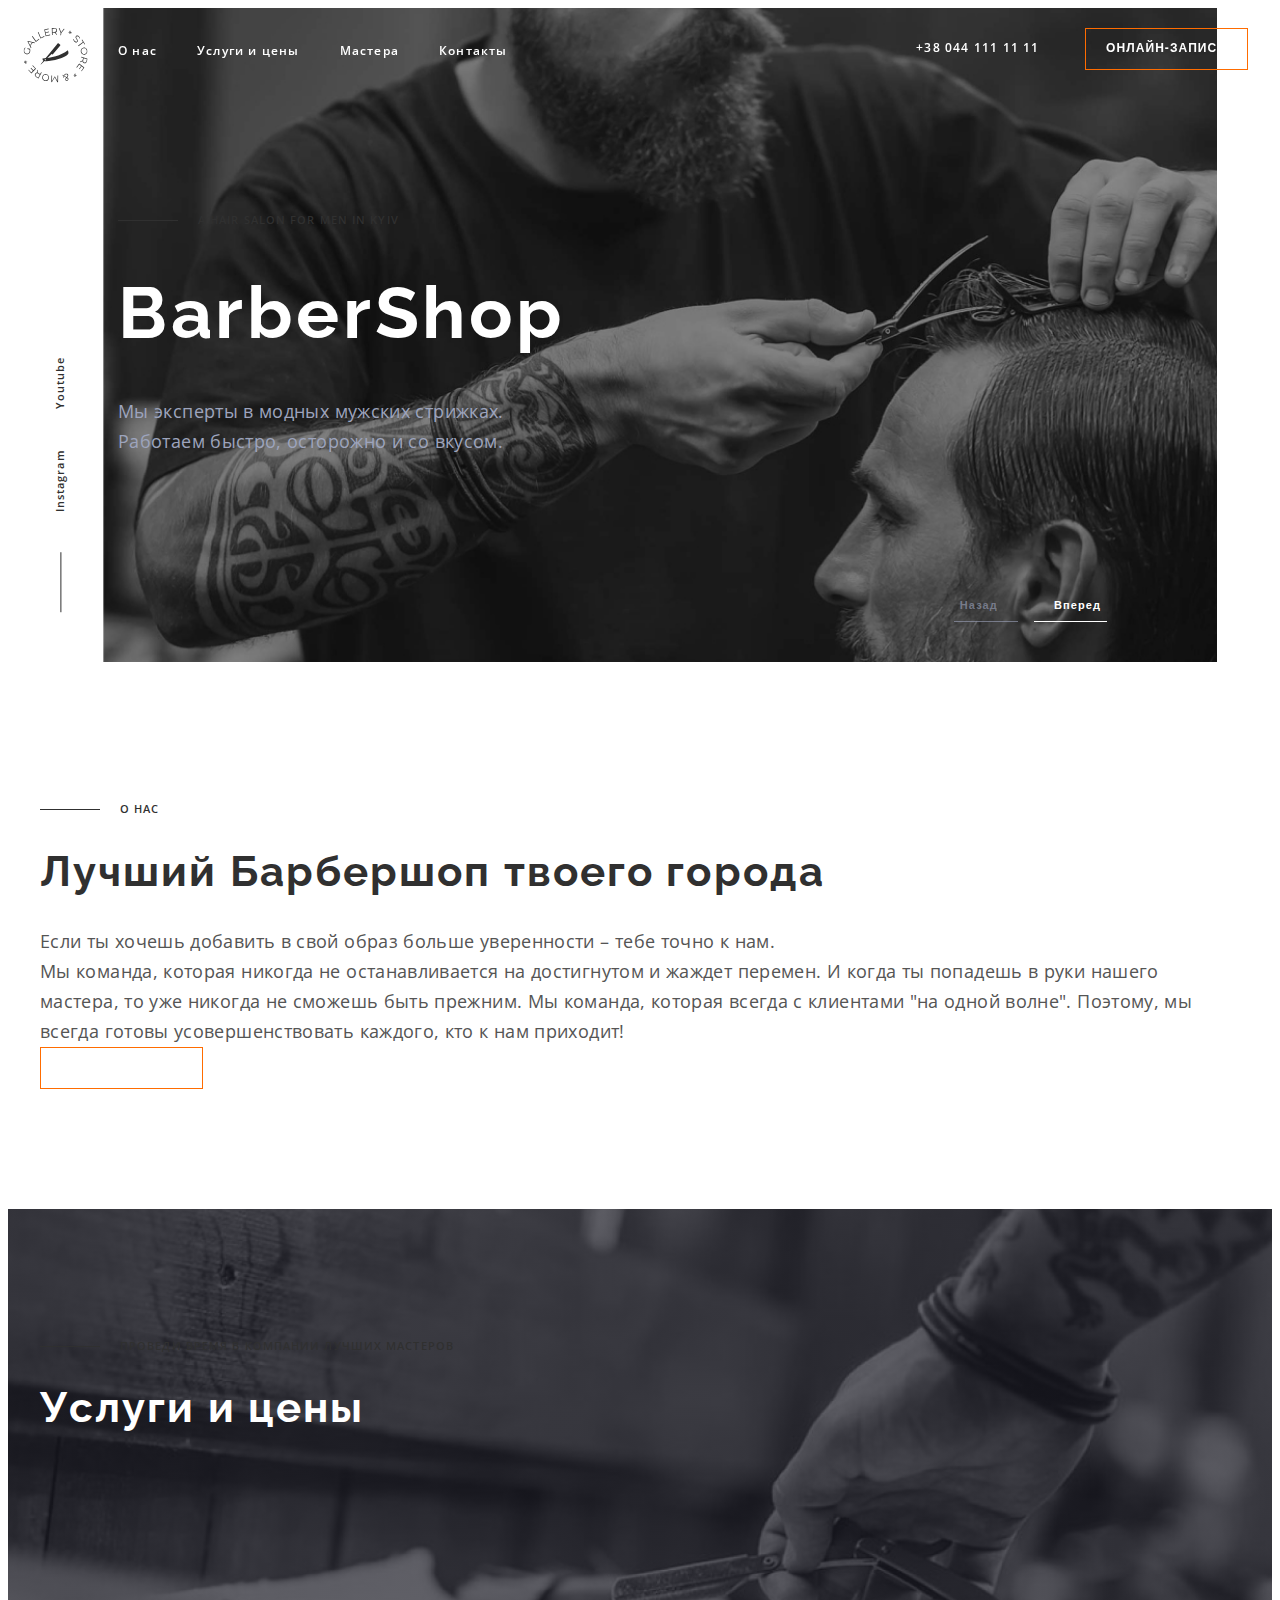
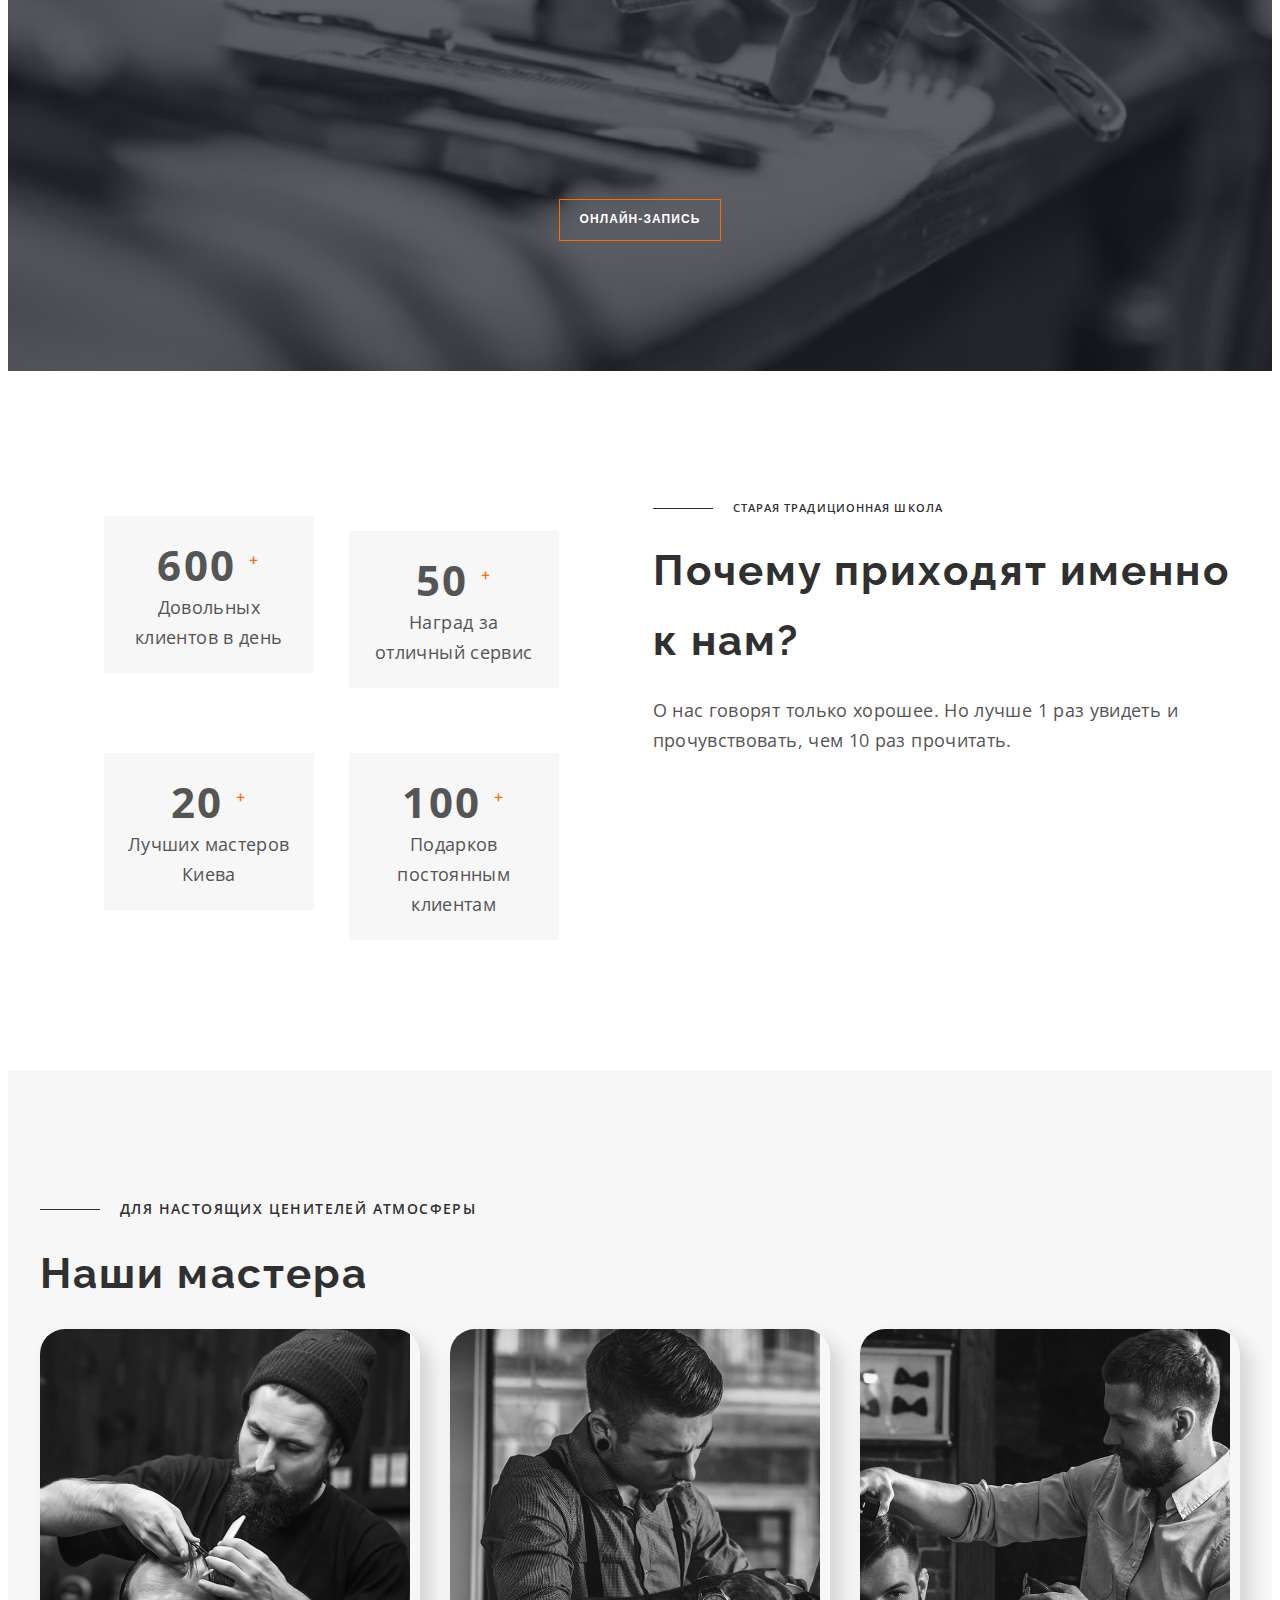
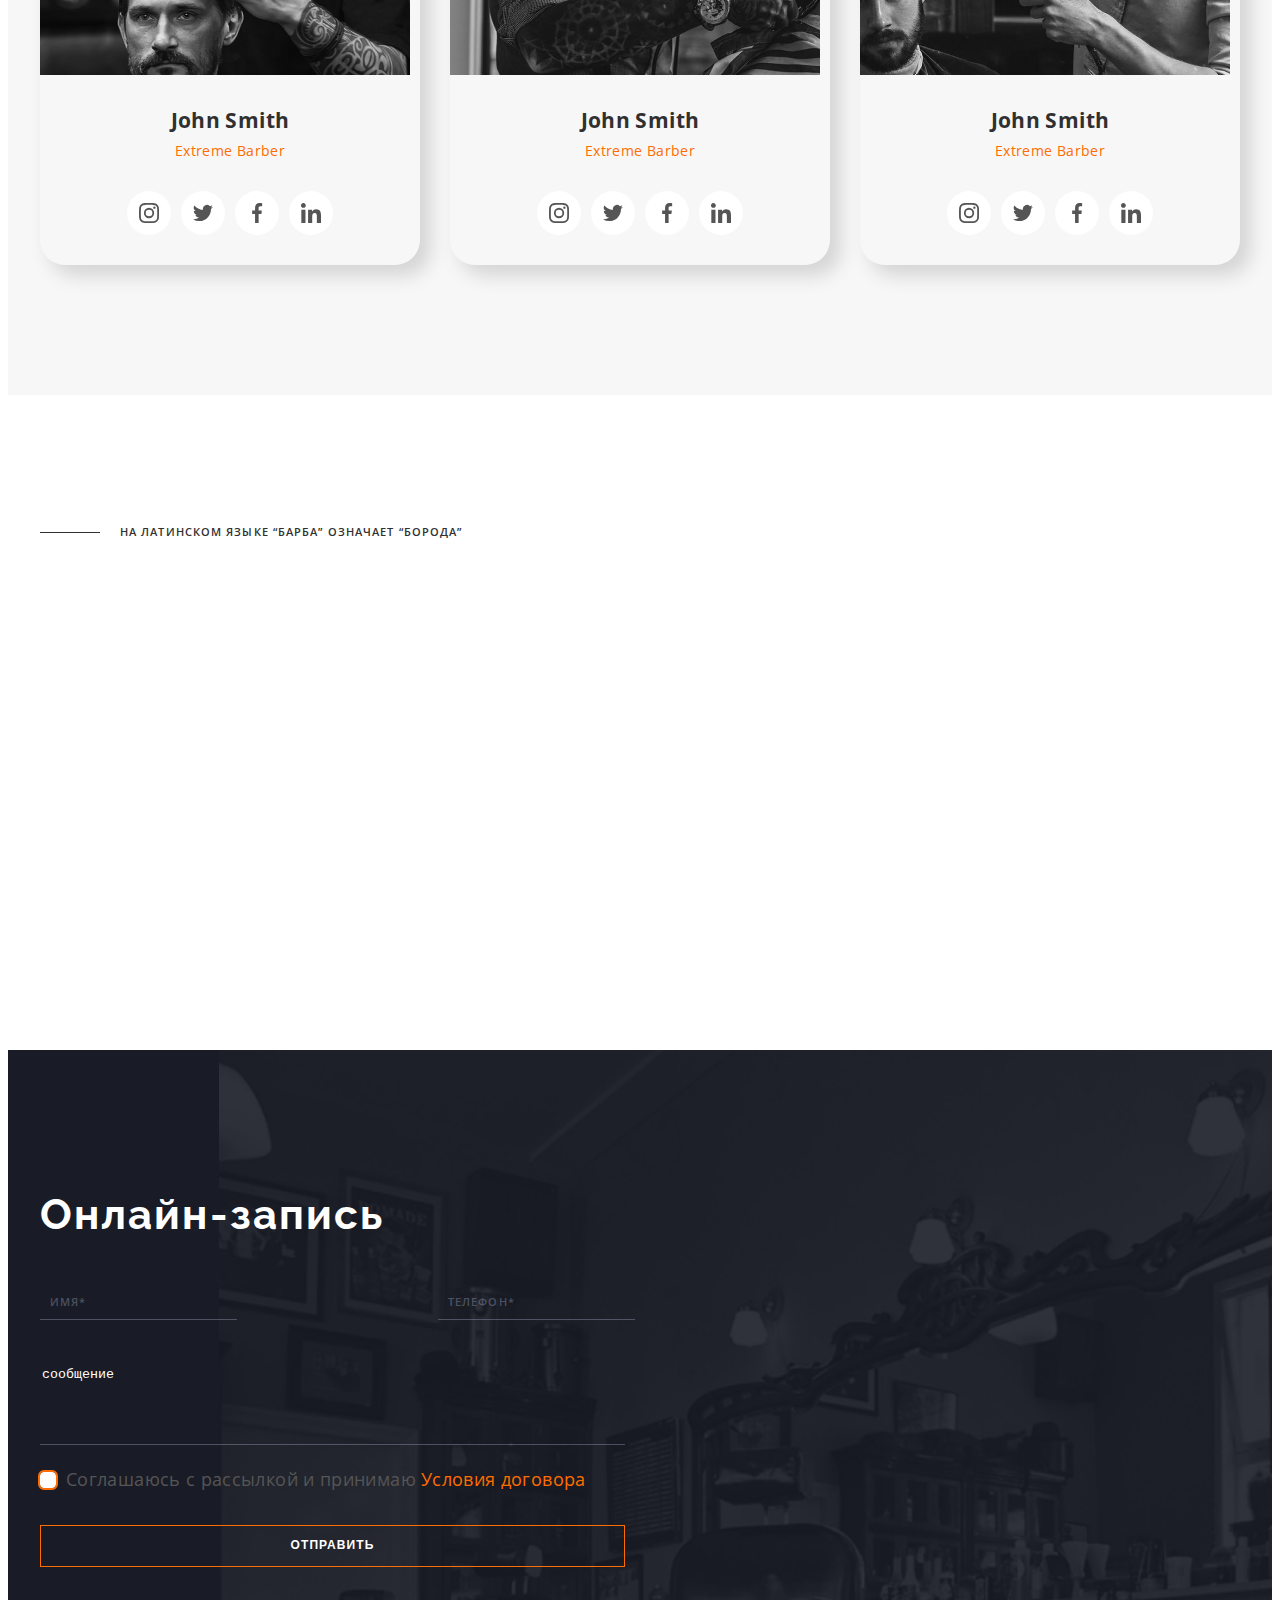
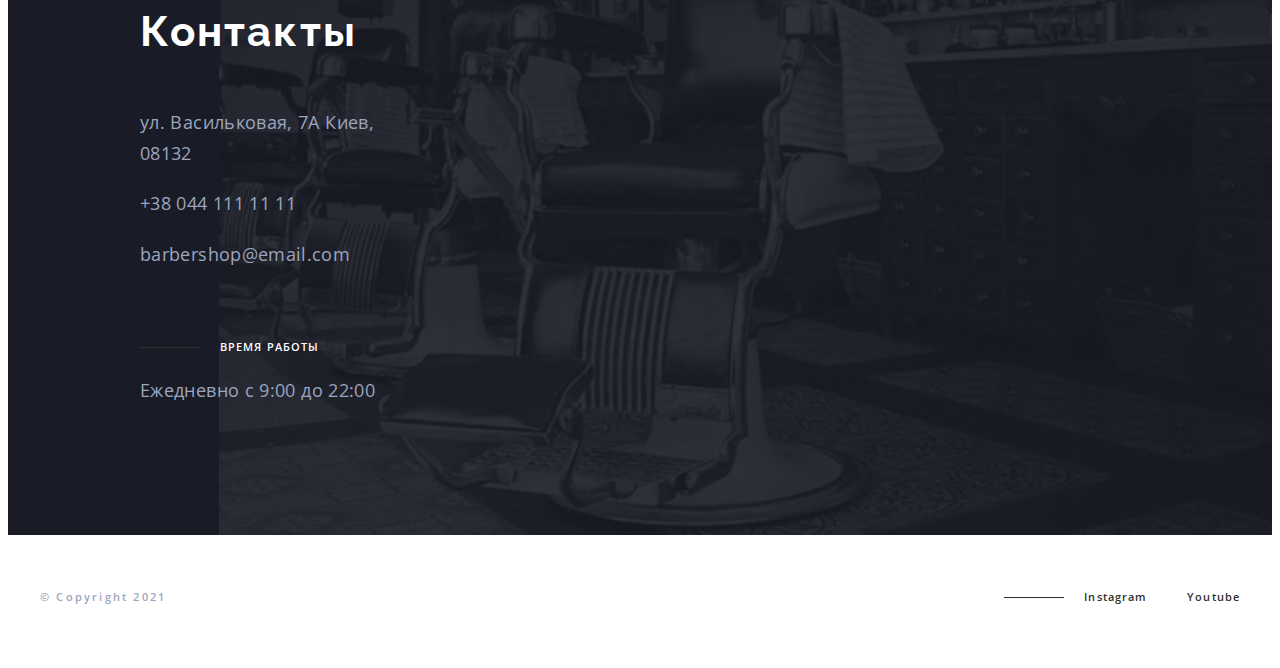
<file: index.html>
<!DOCTYPE html>
<html lang="ru">
  <head>
    <meta charset="UTF-8" />
    <meta http-equiv="X-UA-Compatible" content="IE=edge" />
    <meta name="viewport" content="width=device-width, initial-scale=1.0" />
    <title>BarberShop</title>
    <!-- Favicon -->
    <link
      rel="apple-touch-icon"
      sizes="180x180"
      href="./img/favicon/apple-touch-icon.png"
    />
    <link
      rel="icon"
      type="image/png"
      sizes="32x32"
      href="./img/favicon/favicon-32x32.png"
    />
    <link
      rel="icon"
      type="image/png"
      sizes="16x16"
      href="./img/favicon/favicon-16x16.png"
    />
    <link rel="manifest" href="./img/favicon/site.webmanifest" />
    <link
      rel="mask-icon"
      href="./img/favicon/safari-pinned-tab.svg"
      color="#5bbad5"
    />
    <meta name="msapplication-TileColor" content="#da532c" />
    <meta name="theme-color" content="#ffffff" />
    <!-- Style files -->
    <link rel="preconnect" href="https://fonts.googleapis.com" />
    <link rel="preconnect" href="https://fonts.gstatic.com" crossorigin />
    <link
      href="https://fonts.googleapis.com/css2?family=Open+Sans:wght@400;600;700&family=Raleway:wght@700&display=swap"
      rel="stylesheet"
    />
    <link
      rel="stylesheet"
      href="https://cdnjs.cloudflare.com/ajax/libs/modern-normalize/1.1.0/modern-normalize.min.css"
      integrity="sha512-wpPYUAdjBVSE4KJnH1VR1HeZfpl1ub8YT/NKx4PuQ5NmX2tKuGu6U/JRp5y+Y8XG2tV+wKQpNHVUX03MfMFn9Q=="
      crossorigin="anonymous"
      referrerpolicy="no-referrer"
    />
    <link href="https://unpkg.com/aos@2.3.1/dist/aos.css" rel="stylesheet" />
    <!-- заменить путь к файлу main.css -->
    <!-- <link rel="stylesheet" href="./css/style.css" /> -->
    <link rel="stylesheet" href="./css/main.min.css" />
  </head>
  <body class="page">
    <!-- section header -->
    <header class="header fixed" data-header>
      <div class="container header__container">
        <a class="header__logo" href="">
          <img
            src="./img/header/logo.svg"
            alt="логотип"
            width="65"
            height="55"
          />
        </a>
        <nav class="nav">
          <ul class="nav__list">
            <li class="nav__list-item">
              <a class="link" href="#about-us">О нас</a>
            </li>
            <li class="nav__list-item">
              <a class="link" href="#price">Услуги и цены</a>
            </li>
            <li class="nav__list-item">
              <a class="link" href="#masters">Мастера</a>
            </li>
            <li class="nav__list-item">
              <a class="link" href="#contacts">Контакты</a>
            </li>
          </ul>
        </nav>
        <div class="header__contacts">
          <a class="link" href="tel:+380441111111">+38 044 111 11 11</a>
          <button class="btn" type="button" data-modal-open>
            онлайн-запись
          </button>
        </div>
      </div>
    </header>
    <main>
      <!-- section hero -->
      <section class="hero">
        <div class="container">
          <ul class="socials-list">
            <li class="socials-item">
              <a class="socials-link" href="">Instagram</a>
            </li>
            <li class="socials-item">
              <a class="socials-link" href="">Youtube</a>
            </li>
          </ul>

          <p class="upper-title" lang="en">A hair salon for men in Kyiv</p>
          <h1 class="hero-title" lang="en">BarberShop</h1>
          <p class="text-grey hero-txt">
            Мы эксперты в модных мужских стрижках. Работаем быстро, осторожно и
            со вкусом.
          </p>
          <div class="hero-btn-wrapper">
            <button class="hero-btn" type="button">Назад</button>
            <button class="hero-btn active" type="button">Вперед</button>
          </div>
        </div>
      </section>
      <!-- section about-us -->
      <section class="about-us" id="about-us">
        <div class="container about-us__container">
          <!-- <div class="about-us-left-side">
            <img
              class="about-us-img"
              src="./img/about-us/img_1.jpg"
              alt=""
              width="270"
              height="445"
            />
            <img
              class="about-us-img"
              src="./img/about-us/img_2.jpg"
              alt=""
              width="270"
              height="445"
            />
          </div> -->
          <div class="about-us__right-side">
            <p class="upper-title">О нас</p>
            <h2 class="title">Лучший Барбершоп твоего города</h2>
            <p class="about-us__subtitle">
              Если ты хочешь добавить в свой образ больше уверенности – тебе
              точно к нам.
            </p>
            <p class="about-us__descr">
              Мы команда, которая никогда не останавливается на достигнутом и
              жаждет перемен. И когда ты попадешь в руки нашего мастера, то уже
              никогда не сможешь быть прежним. Мы команда, которая всегда с
              клиентами "на одной волне". Поэтому, мы всегда готовы
              усовершенствовать каждого, кто к нам приходит!
            </p>

            <button class="btn btn--accent" type="button" data-modal-open>
              онлайн-запись
            </button>
          </div>
        </div>
      </section>
      <!-- section price -->
      <section class="price" id="price">
        <div class="container">
          <p class="upper-title">Проведи время в компании лучших мастеров</p>
          <h2 class="title text-white">Услуги и цены</h2>
          <ul class="price__list">
            <li
              class="price__list-item"
              data-aos="fade-right"
              data-aos-easing="ease-in"
            >
              <ul class="price__inner-list">
                <li class="price__inner-item">
                  <p class="price__list-text">Мужская стрижка</p>
                  <p class="price__list-text">от 300 грн.</p>
                </li>
                <li class="price__inner-item">
                  <p class="price__list-text">Cтрижка у стажера</p>
                  <p class="price__list-text">от 50 грн.</p>
                </li>
                <li class="price__inner-item">
                  <p class="price__list-text">Стрижка бороды</p>
                  <p class="price__list-text">от 200 грн.</p>
                </li>
                <li class="price__inner-item">
                  <p class="price__list-text">Стрижка под насадку</p>
                  <p class="price__list-text">от 200 грн.</p>
                </li>
              </ul>
            </li>
            <li
              class="price__list-item"
              data-aos="fade-left"
              data-aos-easing="ease-in"
            >
              <ul class="price__inner-list">
                <li class="price__inner-item">
                  <p class="price__list-text">Стрижка усов</p>
                  <p class="price__list-text">от 200 грн.</p>
                </li>
                <li class="price__inner-item">
                  <p class="price__list-text">Детская стрижка (до 12 лет)</p>
                  <p class="price__list-text">от 300 грн.</p>
                </li>
                <li class="price__inner-item">
                  <p class="price__list-text">Бритье опасной бритвой</p>
                  <p class="price__list-text">от 200 грн.</p>
                </li>
                <li class="price__inner-item">
                  <p class="price__list-text">Камуфлирование седины</p>
                  <p class="price__list-text">от 200 грн.</p>
                </li>
              </ul>
            </li>
          </ul>
          <button class="btn price__btn" type="button" data-modal-open>
            онлайн-запись
          </button>
        </div>
      </section>
      <!-- section features -->
      <section class="features">
        <div class="container">
          <div class="features__container grid">
            <ul class="features__list grid grid-item">
              <li class="features__item grid-item">
                <p class="features__numbers">
                  600 <sup class="text-accent">+</sup>
                </p>
                <p class="features__descr">Довольных клиентов в день</p>
              </li>
              <li class="features__item grid-item">
                <p class="features__numbers">
                  50 <sup class="text-accent">+</sup>
                </p>
                <p class="features__descr">Наград за отличный сервис</p>
              </li>
              <li class="features__item grid-item">
                <p class="features__numbers">
                  20 <sup class="text-accent">+</sup>
                </p>
                <p class="features__descr">Лучших мастеров Киева</p>
              </li>
              <li class="features__item grid-item">
                <p class="features__numbers">
                  100 <sup class="text-accent">+</sup>
                </p>
                <p class="features__descr">Подарков постоянным клиентам</p>
              </li>
            </ul>

            <div class="grid-item">
              <p class="upper-title">старая традиционная школа</p>
              <h2 class="title">Почему приходят именно к нам?</h2>
              <p>
                О нас говорят только хорошее. Но лучше 1 раз увидеть и
                прочувствовать, чем 10 раз прочитать.
              </p>
            </div>
          </div>
        </div>
      </section>
      <!-- section masters -->
      <section class="masters" id="masters">
        <div class="container">
          <p class="upper-title">для настоящих ценителей атмосферы</p>
          <h2 class="title">Наши мастера</h2>
          <ul class="masters-list grid">
            <li class="masters-item grid-item">
              <img
                class="masters-img"
                src="./img/masters/alan-black.jpg"
                alt="Алан Блек"
                width="370"
                height="346"
              />
              <div class="masters-wrapper">
                <h3 class="under-title">John Smith</h3>
                <p class="text-accent">Extreme Barber</p>
                <ul class="masters-social-links">
                  <li class="masters-social-item">
                    <a class="masters-social-link" href="">
                      <svg class="masters-social-icon" width="44" height="44">
                        <use href="./img/sprite.svg#icon-instagram"></use>
                      </svg>
                    </a>
                  </li>
                  <li class="masters-social-item">
                    <a class="masters-social-link" href="">
                      <svg class="masters-social-icon" width="44" height="44">
                        <use href="./img/sprite.svg#icon-twitter"></use>
                      </svg>
                    </a>
                  </li>
                  <li class="masters-social-item">
                    <a class="masters-social-link" href="">
                      <svg class="masters-social-icon" width="44" height="44">
                        <use href="./img/sprite.svg#icon-facebook"></use>
                      </svg>
                    </a>
                  </li>
                  <li class="masters-social-item">
                    <a class="masters-social-link" href="">
                      <svg class="masters-social-icon" width="44" height="44">
                        <use href="./img/sprite.svg#icon-linkedin"></use>
                      </svg>
                    </a>
                  </li>
                </ul>
              </div>
            </li>
            <li class="masters-item grid-item">
              <img
                class="masters-img"
                src="./img/masters/john-doe.jpg"
                alt="Джон Доу"
                width="370"
                height="346"
              />
              <div class="masters-wrapper">
                <h3 class="under-title">John Smith</h3>
                <p class="text-accent">Extreme Barber</p>
                <ul class="masters-social-links">
                  <li class="masters-social-item">
                    <a class="masters-social-link" href="">
                      <svg class="masters-social-icon" width="44" height="44">
                        <use href="./img/sprite.svg#icon-instagram"></use>
                      </svg>
                    </a>
                  </li>
                  <li class="masters-social-item">
                    <a class="masters-social-link" href="">
                      <svg class="masters-social-icon" width="44" height="44">
                        <use href="./img/sprite.svg#icon-twitter"></use>
                      </svg>
                    </a>
                  </li>
                  <li class="masters-social-item">
                    <a class="masters-social-link" href="">
                      <svg class="masters-social-icon" width="44" height="44">
                        <use href="./img/sprite.svg#icon-facebook"></use>
                      </svg>
                    </a>
                  </li>
                  <li class="masters-social-item">
                    <a class="masters-social-link" href="">
                      <svg class="masters-social-icon" width="44" height="44">
                        <use href="./img/sprite.svg#icon-linkedin"></use>
                      </svg>
                    </a>
                  </li>
                </ul>
              </div>
            </li>
            <li class="masters-item grid-item">
              <img
                class="masters-img"
                src="./img/masters/michele-doe.jpg"
                alt="Мишель Доу"
                width="370"
                height="346"
              />
              <div class="masters-wrapper">
                <h3 class="under-title">John Smith</h3>
                <p class="text-accent">Extreme Barber</p>
                <ul class="masters-social-links">
                  <li class="masters-social-item">
                    <a class="masters-social-link" href="">
                      <svg class="masters-social-icon" width="44" height="44">
                        <use href="./img/sprite.svg#icon-instagram"></use>
                      </svg>
                    </a>
                  </li>
                  <li class="masters-social-item">
                    <a class="masters-social-link" href="">
                      <svg class="masters-social-icon" width="44" height="44">
                        <use href="./img/sprite.svg#icon-twitter"></use>
                      </svg>
                    </a>
                  </li>
                  <li class="masters-social-item">
                    <a class="masters-social-link" href="">
                      <svg class="masters-social-icon" width="44" height="44">
                        <use href="./img/sprite.svg#icon-facebook"></use>
                      </svg>
                    </a>
                  </li>
                  <li class="masters-social-item">
                    <a class="masters-social-link" href="">
                      <svg class="masters-social-icon" width="44" height="44">
                        <use href="./img/sprite.svg#icon-linkedin"></use>
                      </svg>
                    </a>
                  </li>
                </ul>
              </div>
            </li>
          </ul>
        </div>
      </section>
      <!-- section portfolio -->
      <section class="portfolio">
        <div class="container">
          <h2 hidden>Портфолио</h2>
          <p class="upper-title">
            На латинском языке “барба” означает “борода”
          </p>
          <ul class="our-work grid">
            <li
              class="grid-item"
              data-label="Мужская стрижка"
              data-aos="zoom-in-up"
            >
              <img
                src="./img/portfolio/preview-1.jpg"
                alt="Пример работы мастера"
                width="270"
                height="360"
              />
              <p class="our-work-description">
                Давно выяснено, что при оценке дизайна и композиции читаемый
                текст мешает сосредоточиться.
              </p>
            </li>
            <li
              class="grid-item"
              data-label="Стрижка бороды"
              data-aos="zoom-in-up"
              data-aos-delay="250"
            >
              <img
                src="./img/portfolio/preview-2.jpg"
                alt="Пример работы мастера"
                width="270"
                height="360"
              />
              <p class="our-work-description">
                Давно выяснено, что при оценке дизайна и композиции читаемый
                текст мешает сосредоточиться.
              </p>
            </li>
            <li
              class="grid-item"
              data-label="Стрижка усов"
              data-aos="zoom-in-up"
              data-aos-delay="450"
            >
              <img
                src="./img/portfolio/preview-3.jpg"
                alt="Пример работы мастера"
                width="270"
                height="360"
              />
              <p class="our-work-description">
                Давно выяснено, что при оценке дизайна и композиции читаемый
                текст мешает сосредоточиться.
              </p>
            </li>
            <li
              class="grid-item"
              data-label="Детская стрижка"
              data-aos="zoom-in-up"
              data-aos-delay="650"
            >
              <img
                src="./img/portfolio/preview-4.jpg"
                alt="Пример работы мастера"
                width="270"
                height="360"
              />
              <p class="our-work-description">
                Давно выяснено, что при оценке дизайна и композиции читаемый
                текст мешает сосредоточиться.
              </p>
            </li>
          </ul>
        </div>
      </section>
      <!-- section contacts -->
      <section class="contacts" id="contacts">
        <div class="container contacts-container grid">
          <div class="contacts-leftside grid-item">
            <h2 class="title text-white">Онлайн-запись</h2>
            <form class="contacts-form js-form" autocomplete="off">
              <div class="field-group">
                <div class="field">
                  <input
                    class="contact-input"
                    type="text"
                    id="name"
                    placeholder=" "
                  />
                  <label class="contact-label" for="name"> Имя* </label>
                </div>
                <div class="field">
                  <input
                    class="contact-input"
                    type="tel"
                    id="phone"
                    placeholder=" "
                  />
                  <label class="contact-label" for="phone"> Телефон* </label>
                </div>
              </div>
              <textarea
                class="contact-message"
                name="message"
                cols="30"
                placeholder="сообщение"
              ></textarea>
              <label class="privacy">
                <input class="visually-hidden checkbox" type="checkbox" name="" id="" />
                <div class="privacy-checkbox"></div>
                <p class="privacy-text">Соглашаюсь с рассылкой и принимаю</p>
                <a href="" class="privacy-link">Условия договора</a>
              </label>
              <button class="btn" type="submit">отправить</button>
            </form>
          </div>
          <div class="contacts-rightside grid-item">
            <h2 class="title text-white">Контакты</h2>
            <ul class="contacts-list">
              <li class="contacts-item">
                <address>
                  <a
                    class="contacts-link"
                    href="https://goo.gl/maps/GcLUvum4nfeSHJwv5"
                    >ул. Васильковая, 7А Киев, 08132</a
                  >
                </address>
              </li>
              <li class="contacts-item">
                <a class="contacts-link" href="tel:+380441111111"
                  >+38 044 111 11 11</a
                >
              </li>
              <li class="contacts-item">
                <a class="contacts-link" href="mailto:barbershop@email.com"
                  >barbershop@email.com</a
                >
              </li>
            </ul>
            <h3 class="upper-title text-white">время работы</h3>
            <p class="contact-time">
              Ежедневно с <time>9:00</time> до <time>22:00</time>
            </p>
          </div>
        </div>
      </section>
    </main>
    <footer class="footer">
      <div class="container footer-container">
        <p class="footer-copyright">&copy; Copyright 2021</p>
        <ul class="social-list">
          <li class="social-item">
            <a class="socials-link" href="">Instagram</a>
          </li>
          <li class="social-item">
            <a class="socials-link" href="">Youtube</a>
          </li>
        </ul>
      </div>
    </footer>
    <!-- modal -->
    <div class="backdrop is-hidden" data-modal>
      <div class="modal">
        <button
          class="modal-btn"
          type="button"
          data-modal-close
          aria-label="Кнопка закрытия"
        >
          <svg class="modal-close" width="18" height="18">
            <use href="./img/sprite.svg#icon-close"></use>
          </svg>
        </button>
        <form class="form" action=""></form>
      </div>
    </div>
    <script
      src="https://code.jquery.com/jquery-3.6.0.min.js"
      integrity="sha256-/xUj+3OJU5yExlq6GSYGSHk7tPXikynS7ogEvDej/m4="
      crossorigin="anonymous"
    ></script>
    <script src="https://unpkg.com/aos@2.3.1/dist/aos.js"></script>
    <script src="./js/script.js"></script>
    <script src="./js/header.js"></script>
    <script src="./js/modal.js"></script>
    <script src="./js/input-value.js"></script>
  </body>
</html>
</file>
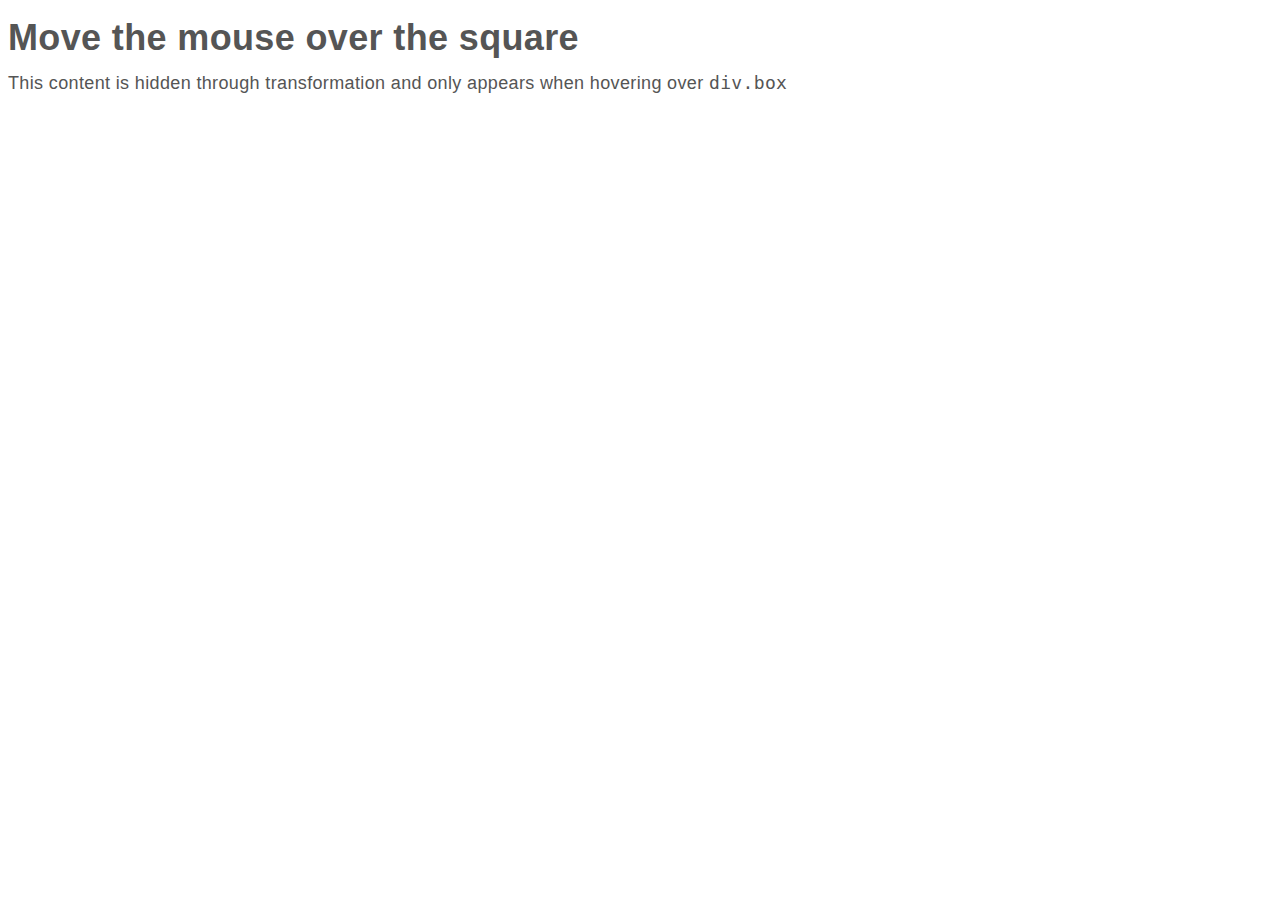
<file: transition.html>
<!DOCTYPE html>
<html lang="en">
  <head>
    <meta charset="UTF-8" />
    <meta http-equiv="X-UA-Compatible" content="IE=edge" />
    <meta name="viewport" content="width=device-width, initial-scale=1.0" />
    <title>Document</title>
    <link rel="stylesheet" href="./css/main.css">
  </head>
  <body>
    <h1>Move the mouse over the square</h1>

    <div class="box">
      <div class="overlay">
        <p>
          This content is hidden through transformation and only appears when
          hovering over <code>div.box</code>
        </p>
      </div>
    </div>
  </body>
</html>
</file>
<file: css/main.css>
@charset "UTF-8";
:root {
  --main-font: "Open Sans", sans-serif;
  --secondary-font: "Raleway", sans-serif;
  /* text color */
  --main-txt-cl: #555555;
  --secondary-txt-cl: #ffffff;
  --title-txt-cl: #303030;
  --btn-txt-cl: #303030;
  /* colors */
  --accent-cl: #ff6c00;
  --main-bg-cl: #ffffff;
  --secondary-bg-cl: #191c26;
  --item-bg: #f7f7f7;
  --black-cl: #000000;
  --grey-cl: #9da4bd;
  --grey-cl-alpha: rgba(157, 164, 189, 0.6);
  --linear-gradient: linear-gradient(
      180deg,
      #171a24 0%,
      rgba(23, 26, 36, 0.2) 100%
    );
  /* others */
  --border-radius: 25px;
  /* grid setup */
  --item: 1;
  --indent: 30px;
}

/* ======== COMMON STYLES ======== */
body {
  font-family: var(--main-font);
  font-size: 18px;
  line-height: 1.66;
  letter-spacing: 0.02em;
  color: var(--main-txt-cl);
  background-color: var(--main-bg-cl);
  overflow-x: hidden;
}

ul,
ol {
  list-style: none;
  margin: 0;
  padding: 0;
}

a {
  text-decoration: none;
}

address {
  font-style: normal;
}

h1,
h2,
h3,
h4,
p {
  margin: 0;
  padding: 0;
}

img {
  display: block;
  max-width: 100%;
  height: auto;
}

.container {
  width: 1200px;
  padding-left: 15px;
  padding-right: 15px;
  margin-left: auto;
  margin-right: auto;
}

/* сетка для колекции элементов */
.grid {
  display: -webkit-box;
  display: -ms-flexbox;
  display: flex;
  /* margin-right: calc(-1 * var(--indent));
    margin-bottom: calc(-1 * var(--indent)); */
  -ms-flex-wrap: wrap;
      flex-wrap: wrap;
  gap: var(--indent);
}

.grid-item {
  -ms-flex-preferred-size: calc( (100% - calc(var(--item) - 1) * var(--indent)) / var(--item));
      flex-basis: calc( (100% - calc(var(--item) - 1) * var(--indent)) / var(--item));
  /* margin-right: var(--indent);
    margin-bottom: var(--indent); */
}

.title {
  margin-bottom: 20px;
  font-family: var(--secondary-font);
  font-weight: 700;
  font-size: 42px;
  line-height: 1.67;
  letter-spacing: 0.05em;
  color: var(--title-txt-cl);
}

.under-title {
  line-height: 1.39;
  color: var(--title-txt-cl);
}

.upper-title,
.socials-link,
.features-descr {
  font-weight: 600;
  font-size: 11px;
  line-height: 1.35;
  letter-spacing: 0.1em;
  text-transform: uppercase;
  color: var(--title-txt-cl);
}

.upper-title {
  display: -webkit-box;
  display: -ms-flexbox;
  display: flex;
  -webkit-box-align: center;
      -ms-flex-align: center;
          align-items: center;
  margin-bottom: 20px;
}

.upper-title::before {
  display: inline-block;
  width: 60px;
  height: 1px;
  content: "";
  margin-right: 20px;
  background-color: var(--btn-txt-cl);
}

.btn {
  padding: 12px 20px;
  font-weight: 600;
  font-size: 12px;
  line-height: 1.33;
  letter-spacing: 0.09em;
  text-transform: uppercase;
  color: var(--secondary-txt-cl);
  background-color: transparent;
  border: 1px solid var(--accent-cl);
  /* border-radius: var(--border-radius); */
  cursor: pointer;
  /* different ways to set the transition property */
  /* transition-property: background-color;
    transition-duration: 250ms;
    transition-timing-function: cubic-bezier(0.4, 0, 0.2, 1); */
  -webkit-transition: background-color 250ms cubic-bezier(0.4, 0, 0.2, 1);
  transition: background-color 250ms cubic-bezier(0.4, 0, 0.2, 1);
}

.btn:hover,
.btn:focus {
  background-color: var(--accent-cl);
}

.btn-accent {
  color: var(--btn-txt-cl);
}

.btn-accent:hover,
.btn-accent:focus {
  color: var(--secondary-txt-cl);
}

.link {
  font-weight: 600;
  font-size: 12px;
  line-height: 1.33;
  letter-spacing: 0.1em;
  color: var(--secondary-txt-cl);
  -webkit-transition: color 300ms ease-in;
  transition: color 300ms ease-in;
}

.socials-link {
  display: block;
  text-transform: none;
  -webkit-transition: color 300ms ease-in;
  transition: color 300ms ease-in;
}

.link:hover,
.link:focus,
.socials-link:hover,
.socials-link:focus {
  color: var(--accent-cl);
}

/* text colors */
.text-grey {
  color: #9da4bd;
}

.text-accent {
  color: var(--accent-cl);
}

.text-white {
  color: var(--secondary-txt-cl);
}

.page {
  position: relative;
}

/* hide elements */
.visually-hidden {
  position: absolute;
  width: 1px;
  height: 1px;
  margin: -1px;
  padding: 0;
  overflow: hidden;
  border: 0;
  clip: rect(0 0 0 0);
}

.header {
  padding-top: 20px;
  padding-bottom: 20px;
  position: fixed;
  width: 100vw;
  background-color: transparent;
  z-index: 999;
}

.header__container {
  display: -webkit-box;
  display: -ms-flexbox;
  display: flex;
  -webkit-box-align: center;
      -ms-flex-align: center;
          align-items: center;
}

.header__logo {
  position: absolute;
  top: 25%;
  left: 15px;
}

.header__contacts {
  margin-left: auto;
}

.header__contacts .link {
  margin-right: 40px;
}

.header-bg-color {
  background-color: var(--secondary-bg-cl);
  -webkit-transition: background-color 500ms linear;
  transition: background-color 500ms linear;
}

.nav {
  margin-left: 70px;
}

.nav__list {
  display: -webkit-box;
  display: -ms-flexbox;
  display: flex;
  -webkit-box-align: center;
      -ms-flex-align: center;
          align-items: center;
}

.nav__list-item {
  margin-right: 40px;
}

.nav__list-item:last-child {
  margin-right: 0px;
}

.hero {
  position: relative;
  padding-top: 205px;
  padding-bottom: 205px;
  margin-left: 95px;
  margin-right: 55px;
  background-color: var(--secondary-bg-cl);
  background-image: url(../img/hero/bg.jpg), -webkit-gradient(linear, left top, right top, from(white), color-stop(6%, white), color-stop(6%, #191c26), color-stop(93%, #191c26), color-stop(93%, #ffffff));
  background-image: url(../img/hero/bg.jpg), linear-gradient(to right, white, white 6%, #191c26 6%, #191c26 93%, #ffffff 93%);
  background-repeat: no-repeat;
  background-size: cover;
  background-position: top left, center;
}

.hero .socials-list {
  position: absolute;
  left: -170px;
  bottom: 170px;
  display: -webkit-box;
  display: -ms-flexbox;
  display: flex;
  -webkit-box-align: center;
      -ms-flex-align: center;
          align-items: center;
  -webkit-transform: rotate(270deg);
          transform: rotate(270deg);
}

.hero .socials-list:before {
  content: "";
  display: block;
  width: 60px;
  height: 1px;
  margin-right: 40px;
  background-color: var(--btn-txt-cl);
}

.hero .socials-item:not(:last-child) {
  margin-right: 40px;
}

.hero-title {
  margin-bottom: 20px;
  font-family: var(--secondary-font);
  font-weight: 700;
  font-size: 72px;
  line-height: 1.8;
  letter-spacing: 0.05em;
  color: var(--secondary-txt-cl);
}

.hero-txt {
  width: 400px;
}

.hero-upper-title {
  color: var(--grey-cl-alpha);
}

.hero-btn-wrapper {
  position: absolute;
  right: 110px;
  bottom: 40px;
  display: -webkit-box;
  display: -ms-flexbox;
  display: flex;
  -webkit-box-pack: end;
      -ms-flex-pack: end;
          justify-content: flex-end;
}

.hero-btn {
  cursor: pointer;
  padding-bottom: 8px;
  margin-right: 16px;
  font-weight: 600;
  font-size: 11px;
  line-height: 1.36;
  letter-spacing: 0.1em;
  background-color: transparent;
  color: rgba(157, 164, 189, 0.6);
  border: 0;
  border-bottom: 1px solid rgba(157, 164, 189, 0.6);
}

.hero-btn:hover, .hero-btn:focus {
  color: var(--secondary-txt-cl);
  border-color: inherit;
}

.hero-btn:last-child {
  margin-right: 0;
  padding-left: 20px;
}

.hero-btn:first-child {
  padding-right: 20px;
}

.active {
  color: var(--secondary-txt-cl);
  border-color: inherit;
}

/* ======== ABOUT-US ======== */
.about-us {
  padding: 140px 0 120px;
}

.about-us-container {
  display: -webkit-box;
  display: -ms-flexbox;
  display: flex;
}

.about-us-container:before {
  display: block;
  width: 570px;
  height: 490px;
  content: "";
  margin-right: 30px;
  background-image: url(../img/about-us/img_1.jpg), url(../img/about-us/img_2.jpg);
  background-repeat: no-repeat;
  background-position: top left, top right;
}

.about-us-right-side {
  width: 500px;
}

.about-us-subtitle {
  margin-bottom: 20px;
}

.about-us-descr {
  margin-bottom: 40px;
  font-weight: 400;
  font-size: 14px;
  line-height: 1.86;
  letter-spacing: 0.02em;
}

.price {
  padding-top: 130px;
  padding-bottom: 130px;
  background-color: var(--secondary-bg-cl);
  background-image: -webkit-gradient(linear, left top, right top, from(rgba(28, 28, 38, 0.7)), to(rgba(28, 28, 38, 0.7))), url(../img/price/price-bg.jpg);
  background-image: linear-gradient(to right, rgba(28, 28, 38, 0.7), rgba(28, 28, 38, 0.7)), url(../img/price/price-bg.jpg);
  background-repeat: no-repeat;
  background-size: cover;
  background-position: center;
  /* стилизация через родителя */
  /* .price-list {
      color: var(--grey-cl);
    } */
  /* стилизация через дочерний селектор */
  /* .price-list p {
      color: var(--grey-cl);
    } */
  /* стилизация по классу */
}

.price__list {
  display: -webkit-box;
  display: -ms-flexbox;
  display: flex;
  -webkit-box-align: center;
      -ms-flex-align: center;
          align-items: center;
  margin-bottom: 50px;
}

.price__list-item {
  padding-top: 35px;
  padding-bottom: 35px;
  padding-left: 40px;
  padding-right: 40px;
  width: 580px;
}

.price__list-item:nth-child(2n) {
  background: -webkit-gradient(linear, left top, left bottom, from(#090b13), to(rgba(9, 11, 19, 0.2)));
  background: linear-gradient(180deg, #090b13 0%, rgba(9, 11, 19, 0.2) 100%);
}

.price__list-item:nth-child(2n + 1) {
  background-image: -webkit-gradient(linear, left top, left bottom, from(#171a24), to(rgba(23, 26, 36, 0.2)));
  background-image: linear-gradient(180deg, #171a24 0%, rgba(23, 26, 36, 0.2) 100%);
}

.price__inner-item {
  display: -webkit-box;
  display: -ms-flexbox;
  display: flex;
  -webkit-box-pack: justify;
      -ms-flex-pack: justify;
          justify-content: space-between;
  margin-bottom: 32px;
}

.price__inner-item:last-child {
  margin-bottom: 0px;
}

.price__btn {
  display: block;
  margin: 0 auto;
}

.price__list-text {
  color: var(--grey-cl);
}

.features {
  padding-top: 130px;
  padding-bottom: 130px;
}

.features__container {
  --item: 2;
}

.features__numbers {
  position: relative;
  font-weight: 700;
  font-size: 42px;
  line-height: 1.36;
  letter-spacing: 0.05em;
  color: var(--title-txt-cls);
}

.features__numbers sup {
  top: -25px;
  font-weight: 600;
  font-size: 16px;
  line-height: 22px;
}

.features__descr {
  text-transform: none;
}

.features__list {
  --item: 2;
  --indent: 35px;
  display: -webkit-box;
  display: -ms-flexbox;
  display: flex;
  -webkit-box-pack: center;
      -ms-flex-pack: center;
          justify-content: center;
  -webkit-box-align: center;
      -ms-flex-align: center;
          align-items: center;
}

.features__item {
  max-width: 170px;
  text-align: center;
  background-color: var(--item-bg);
  padding: 20px;
}

.features__item:nth-child(2n + 2) {
  margin-top: 30px;
}

/* ======== MASTERS ======== */
.masters {
  padding-top: 130px;
  padding-bottom: 130px;
  background-color: #f7f7f7;
}

.masters p {
  font-size: 14px;
  line-height: 1.35;
}

.masters-list {
  --item: 3;
}

.masters-item {
  -webkit-box-shadow: 10px 10px 20px rgba(0, 0, 0, 0.15);
          box-shadow: 10px 10px 20px rgba(0, 0, 0, 0.15);
  border-radius: var(--border-radius);
  overflow: hidden;
}

.masters-wrapper {
  padding: 30px;
  text-align: center;
}

.masters-wrapper .under-title {
  margin-bottom: 8px;
}

.masters-wrapper .text-accent {
  margin-bottom: 30px;
}

.masters-social-links {
  display: -webkit-box;
  display: -ms-flexbox;
  display: flex;
  -webkit-box-pack: center;
      -ms-flex-pack: center;
          justify-content: center;
}

.masters-social-item:not(:last-child) {
  margin-right: 10px;
}

.masters-social-link {
  display: block;
  background-color: var(--main-bg-cl);
  border-radius: 50%;
  -webkit-transition: background-color 0.25s linear;
  transition: background-color 0.25s linear;
}

.masters-social-link:hover {
  background-color: var(--main-txt-cl);
}

.masters-social-icon {
  display: block;
  fill: var(--main-txt-cl);
  -webkit-transform: rotate(0);
          transform: rotate(0);
  -webkit-transition: fill 0.25s linear, -webkit-transform 0.4s ease-in;
  transition: fill 0.25s linear, -webkit-transform 0.4s ease-in;
  transition: fill 0.25s linear, transform 0.4s ease-in;
  transition: fill 0.25s linear, transform 0.4s ease-in, -webkit-transform 0.4s ease-in;
}

.masters-social-icon:hover {
  fill: var(--accent-cl);
  -webkit-transform: rotate(360deg);
          transform: rotate(360deg);
}

/* ======== PORTFOLIO ======== */
.portfolio {
  padding-top: 130px;
  padding-bottom: 130px;
}

.our-work {
  --item: 4;
}

.our-work li {
  position: relative;
  overflow: hidden;
  border-radius: 15px;
}

.our-work li::before {
  position: absolute;
  display: block;
  width: 100%;
  padding: 10px;
  content: attr(data-label);
  top: 30px;
  left: -75px;
  font-size: 12px;
  text-align: center;
  background-image: -webkit-gradient(linear, left top, left bottom, from(#090b13), to(rgba(9, 11, 19, 0.8)));
  background-image: linear-gradient(180deg, #090b13 0%, rgba(9, 11, 19, 0.8) 100%);
  -webkit-transform: rotate(320deg);
          transform: rotate(320deg);
  z-index: 10;
}

.our-work > .grid-item img {
  -webkit-transform: scale(1);
          transform: scale(1);
  -webkit-transition: -webkit-transform 1000ms ease-in-out;
  transition: -webkit-transform 1000ms ease-in-out;
  transition: transform 1000ms ease-in-out;
  transition: transform 1000ms ease-in-out, -webkit-transform 1000ms ease-in-out;
}

.our-work > .grid-item:hover img {
  -webkit-transform: scale(1.3);
          transform: scale(1.3);
}

.our-work-description {
  display: -webkit-box;
  display: -ms-flexbox;
  display: flex;
  -webkit-box-align: center;
      -ms-flex-align: center;
          align-items: center;
  position: absolute;
  top: 50%;
  left: 50%;
  width: 100%;
  height: 100%;
  /* color: var(--accent-cl); */
  color: black;
  background-image: var(--linear-gradient);
  padding: 30px;
  opacity: 0;
  -webkit-transform: translate(-50%, -50%);
          transform: translate(-50%, -50%);
  -webkit-transition: opacity 500ms cubic-bezier(0.215, 0.61, 0.355, 1) 0.2s;
  transition: opacity 500ms cubic-bezier(0.215, 0.61, 0.355, 1) 0.2s;
}

.our-work > .grid-item:hover .our-work-description {
  opacity: 1;
}

/* ======== CONTACTS ======== */
.contacts {
  padding-top: 130px;
  padding-bottom: 130px;
  background-color: var(--secondary-bg-cl);
  background-image: url(../img/contacts/contacts-bg.png);
  background-repeat: no-repeat;
  background-size: contain;
  background-position: top right;
}

.contacts-container {
  --item: 2;
  --indent: 30px;
}

.contacts-form {
  display: -webkit-box;
  display: -ms-flexbox;
  display: flex;
  -webkit-box-orient: vertical;
  -webkit-box-direction: normal;
      -ms-flex-direction: column;
          flex-direction: column;
}

.field {
  position: relative;
}

.field-group {
  display: -webkit-box;
  display: -ms-flexbox;
  display: flex;
  -webkit-box-align: center;
      -ms-flex-align: center;
          align-items: center;
  -webkit-box-pack: justify;
      -ms-flex-pack: justify;
          justify-content: space-between;
  margin-bottom: 45px;
}

.contact-label {
  position: absolute;
  top: 5px;
  left: 10px;
  -webkit-transform: translateY(0);
          transform: translateY(0);
  font-weight: 600;
  font-size: 11px;
  line-height: 1.36;
  letter-spacing: 0.1em;
  text-transform: uppercase;
  color: rgba(157, 164, 189, 0.4);
  -webkit-transition: color 250ms ease-in, -webkit-transform 250ms ease-in;
  transition: color 250ms ease-in, -webkit-transform 250ms ease-in;
  transition: transform 250ms ease-in, color 250ms ease-in;
  transition: transform 250ms ease-in, color 250ms ease-in, -webkit-transform 250ms ease-in;
}

.contact-input {
  width: 100%;
  padding: 5px 0 5px 10px;
  background-color: transparent;
  border: transparent;
  border-bottom: 1px solid rgba(157, 164, 189, 0.4);
  color: #ffffff;
}

.contact-input:focus + .contact-label,
.contact-input:not(:placeholder-shown) + .contact-label {
  -webkit-transform: translateY(-30px);
          transform: translateY(-30px);
  color: #ffffff;
}

.contact-message {
  display: block;
  height: 75px;
  margin-bottom: 20px;
  color: #ffffff;
  background-color: transparent;
  border: none;
  border-bottom: 1px solid rgba(157, 164, 189, 0.4);
  resize: none;
}

.contact-message::-webkit-input-placeholder {
  color: #ffffff;
}

.contact-message:-ms-input-placeholder {
  color: #ffffff;
}

.contact-message::-ms-input-placeholder {
  color: #ffffff;
}

.contact-message::placeholder {
  color: #ffffff;
}

.contacts-rightside {
  padding-left: 100px;
}

.contacts .title {
  margin-bottom: 40px;
}

.contacts-list {
  margin-bottom: 70px;
  width: 270px;
}

.contacts-item {
  margin-bottom: 20px;
}

.contacts-item:last-child {
  margin: 0;
}

.contacts-link,
.contact-time {
  font-size: 18px;
  line-height: 1.67;
  color: var(--grey-cl);
}

.contacts-link:hover,
.contacts-link:focus {
  color: var(--accent-cl);
}

.privacy {
  display: -webkit-box;
  display: -ms-flexbox;
  display: flex;
  -webkit-box-align: center;
      -ms-flex-align: center;
          align-items: center;
  margin-bottom: 30px;
}

.privacy-checkbox {
  margin-right: 10px;
  width: 16px;
  height: 16px;
  background-color: #fff;
  border-radius: 4px;
  /* link to outer file */
  background-image: url(../img/icons/icon-check.svg);
  /* decoded svg for css
    link for decode https://yoksel.github.io/url-encoder/*/
  background-image: url("data:image/svg+xml,%3Csvg viewBox='0 0 16 16' fill='none' xmlns='http://www.w3.org/2000/svg'%3E%3Cpath d='M6.496 10.857 3.959 8.276l-.07-.073-.072.072-.888.898-.07.07.07.07 3.495 3.557.072.073.071-.073 7.504-7.636.07-.07-.07-.07-.881-.897-.072-.073-.071.073-6.551 6.66Z' fill='%23fff' stroke='%23fff' stroke-width='.2'/%3E%3C/svg%3E%0A");
  background-repeat: no-repeat;
  background-position: center;
  cursor: pointer;
  outline: 2px solid var(--accent-cl);
  -webkit-transition: background-color 200ms linear;
  transition: background-color 200ms linear;
}

.checkbox:checked + .privacy-checkbox {
  background-color: var(--accent-cl);
}

.privacy-text {
  margin-right: 5px;
}

.privacy-link {
  color: var(--accent-cl);
}

/* ======== FOOTER ======== */
.footer {
  padding-top: 55px;
  padding-bottom: 55px;
}

.footer-container {
  display: -webkit-box;
  display: -ms-flexbox;
  display: flex;
  -webkit-box-align: center;
      -ms-flex-align: center;
          align-items: center;
}

.footer-copyright {
  font-weight: 600;
  font-size: 11px;
  line-height: 1.36;
  letter-spacing: 0.2em;
  color: var(--grey-cl);
}

.footer .social-list {
  display: -webkit-box;
  display: -ms-flexbox;
  display: flex;
  -webkit-box-align: center;
      -ms-flex-align: center;
          align-items: center;
  margin-left: auto;
}

.footer .social-list::before {
  display: inline-block;
  width: 60px;
  height: 1px;
  content: "";
  margin-right: 20px;
  background-color: var(--btn-txt-cl);
}

.footer .social-item:not(:last-child) {
  margin-right: 40px;
}

/* ======== MODAL ======== */
.backdrop {
  position: fixed;
  top: 0;
  width: 100vw;
  height: 100vh;
  background-color: rgba(0, 0, 0, 0.2);
  z-index: 9999;
  -webkit-transition: background-color 400ms ease-in-out;
  transition: background-color 400ms ease-in-out;
}

.modal {
  position: absolute;
  top: 50%;
  left: 50%;
  -webkit-transform: translate(-50%, -50%);
          transform: translate(-50%, -50%);
  width: 530px;
  height: 580px;
  background-color: var(--main-bg-cl);
  border-radius: 10px;
}

.modal-btn {
  display: -webkit-box;
  display: -ms-flexbox;
  display: flex;
  -webkit-box-pack: center;
      -ms-flex-pack: center;
          justify-content: center;
  -webkit-box-align: center;
      -ms-flex-align: center;
          align-items: center;
  width: 30px;
  height: 30px;
  position: absolute;
  top: 8px;
  right: 8px;
  border: 1px solid rgba(0, 0, 0, 0.1);
  border-radius: 50%;
  background-color: transparent;
  cursor: pointer;
}

.is-hidden {
  visibility: none;
  opacity: 0;
  pointer-events: none;
  -webkit-transition: opacity 400ms ease-in-out;
  transition: opacity 400ms ease-in-out;
}
/*# sourceMappingURL=main.css.map */
</file>
<file: css/main.min.css>
:root{--main-font: "Open Sans", sans-serif;--secondary-font: "Raleway", sans-serif;--main-txt-cl: #555555;--secondary-txt-cl: #ffffff;--title-txt-cl: #303030;--btn-txt-cl: #303030;--accent-cl: #ff6c00;--main-bg-cl: #ffffff;--secondary-bg-cl: #191c26;--item-bg: #f7f7f7;--black-cl: #000000;--grey-cl: #9da4bd;--grey-cl-alpha: rgba(157, 164, 189, 0.6);--linear-gradient: linear-gradient(
      180deg,
      #171a24 0%,
      rgba(23, 26, 36, 0.2) 100%
    );--border-radius: 25px;--item: 1;--indent: 30px}body{font-family:var(--main-font);font-size:18px;line-height:1.66;letter-spacing:0.02em;color:var(--main-txt-cl);background-color:var(--main-bg-cl);overflow-x:hidden}ul,ol{list-style:none;margin:0;padding:0}a{text-decoration:none}address{font-style:normal}h1,h2,h3,h4,p{margin:0;padding:0}img{display:block;max-width:100%;height:auto}.container{width:1200px;padding-left:15px;padding-right:15px;margin-left:auto;margin-right:auto}.grid{display:-webkit-box;display:-ms-flexbox;display:flex;-ms-flex-wrap:wrap;flex-wrap:wrap;gap:var(--indent)}.grid-item{-ms-flex-preferred-size:calc( (100% - calc(var(--item) - 1) * var(--indent)) / var(--item));flex-basis:calc( (100% - calc(var(--item) - 1) * var(--indent)) / var(--item))}.title{margin-bottom:20px;font-family:var(--secondary-font);font-weight:700;font-size:42px;line-height:1.67;letter-spacing:0.05em;color:var(--title-txt-cl)}.under-title{line-height:1.39;color:var(--title-txt-cl)}.upper-title,.socials-link,.features-descr{font-weight:600;font-size:11px;line-height:1.35;letter-spacing:0.1em;text-transform:uppercase;color:var(--title-txt-cl)}.upper-title{display:-webkit-box;display:-ms-flexbox;display:flex;-webkit-box-align:center;-ms-flex-align:center;align-items:center;margin-bottom:20px}.upper-title::before{display:inline-block;width:60px;height:1px;content:"";margin-right:20px;background-color:var(--btn-txt-cl)}.btn{padding:12px 20px;font-weight:600;font-size:12px;line-height:1.33;letter-spacing:0.09em;text-transform:uppercase;color:var(--secondary-txt-cl);background-color:transparent;border:1px solid var(--accent-cl);cursor:pointer;-webkit-transition:background-color 250ms cubic-bezier(0.4, 0, 0.2, 1);transition:background-color 250ms cubic-bezier(0.4, 0, 0.2, 1)}.btn:hover,.btn:focus{background-color:var(--accent-cl)}.btn-accent{color:var(--btn-txt-cl)}.btn-accent:hover,.btn-accent:focus{color:var(--secondary-txt-cl)}.link{font-weight:600;font-size:12px;line-height:1.33;letter-spacing:0.1em;color:var(--secondary-txt-cl);-webkit-transition:color 300ms ease-in;transition:color 300ms ease-in}.socials-link{display:block;text-transform:none;-webkit-transition:color 300ms ease-in;transition:color 300ms ease-in}.link:hover,.link:focus,.socials-link:hover,.socials-link:focus{color:var(--accent-cl)}.text-grey{color:#9da4bd}.text-accent{color:var(--accent-cl)}.text-white{color:var(--secondary-txt-cl)}.page{position:relative}.visually-hidden{position:absolute;width:1px;height:1px;margin:-1px;padding:0;overflow:hidden;border:0;clip:rect(0 0 0 0)}.header{padding-top:20px;padding-bottom:20px;position:fixed;width:100vw;background-color:transparent;z-index:999}.header__container{display:-webkit-box;display:-ms-flexbox;display:flex;-webkit-box-align:center;-ms-flex-align:center;align-items:center}.header__logo{position:absolute;top:25%;left:15px}.header__contacts{margin-left:auto}.header__contacts .link{margin-right:40px}.header-bg-color{background-color:var(--secondary-bg-cl);-webkit-transition:background-color 500ms linear;transition:background-color 500ms linear}.nav{margin-left:70px}.nav__list{display:-webkit-box;display:-ms-flexbox;display:flex;-webkit-box-align:center;-ms-flex-align:center;align-items:center}.nav__list-item{margin-right:40px}.nav__list-item:last-child{margin-right:0px}.hero{position:relative;padding-top:205px;padding-bottom:205px;margin-left:95px;margin-right:55px;background-color:var(--secondary-bg-cl);background-image:url(../img/hero/bg.jpg),-webkit-gradient(linear, left top, right top, from(#fff), color-stop(6%, #fff), color-stop(6%, #191c26), color-stop(93%, #191c26), color-stop(93%, #fff));background-image:url(../img/hero/bg.jpg),linear-gradient(to right, #fff, #fff 6%, #191c26 6%, #191c26 93%, #fff 93%);background-repeat:no-repeat;background-size:cover;background-position:top left, center}.hero .socials-list{position:absolute;left:-170px;bottom:170px;display:-webkit-box;display:-ms-flexbox;display:flex;-webkit-box-align:center;-ms-flex-align:center;align-items:center;-webkit-transform:rotate(270deg);transform:rotate(270deg)}.hero .socials-list:before{content:"";display:block;width:60px;height:1px;margin-right:40px;background-color:var(--btn-txt-cl)}.hero .socials-item:not(:last-child){margin-right:40px}.hero-title{margin-bottom:20px;font-family:var(--secondary-font);font-weight:700;font-size:72px;line-height:1.8;letter-spacing:0.05em;color:var(--secondary-txt-cl)}.hero-txt{width:400px}.hero-upper-title{color:var(--grey-cl-alpha)}.hero-btn-wrapper{position:absolute;right:110px;bottom:40px;display:-webkit-box;display:-ms-flexbox;display:flex;-webkit-box-pack:end;-ms-flex-pack:end;justify-content:flex-end}.hero-btn{cursor:pointer;padding-bottom:8px;margin-right:16px;font-weight:600;font-size:11px;line-height:1.36;letter-spacing:0.1em;background-color:transparent;color:rgba(157,164,189,0.6);border:0;border-bottom:1px solid rgba(157,164,189,0.6)}.hero-btn:hover,.hero-btn:focus{color:var(--secondary-txt-cl);border-color:inherit}.hero-btn:last-child{margin-right:0;padding-left:20px}.hero-btn:first-child{padding-right:20px}.active{color:var(--secondary-txt-cl);border-color:inherit}.about-us{padding:140px 0 120px}.about-us-container{display:-webkit-box;display:-ms-flexbox;display:flex}.about-us-container:before{display:block;width:570px;height:490px;content:"";margin-right:30px;background-image:url(../img/about-us/img_1.jpg),url(../img/about-us/img_2.jpg);background-repeat:no-repeat;background-position:top left, top right}.about-us-right-side{width:500px}.about-us-subtitle{margin-bottom:20px}.about-us-descr{margin-bottom:40px;font-weight:400;font-size:14px;line-height:1.86;letter-spacing:0.02em}.price{padding-top:130px;padding-bottom:130px;background-color:var(--secondary-bg-cl);background-image:-webkit-gradient(linear, left top, right top, from(rgba(28,28,38,0.7)), to(rgba(28,28,38,0.7))),url(../img/price/price-bg.jpg);background-image:linear-gradient(to right, rgba(28,28,38,0.7), rgba(28,28,38,0.7)),url(../img/price/price-bg.jpg);background-repeat:no-repeat;background-size:cover;background-position:center}.price__list{display:-webkit-box;display:-ms-flexbox;display:flex;-webkit-box-align:center;-ms-flex-align:center;align-items:center;margin-bottom:50px}.price__list-item{padding-top:35px;padding-bottom:35px;padding-left:40px;padding-right:40px;width:580px}.price__list-item:nth-child(2n){background:-webkit-gradient(linear, left top, left bottom, from(#090b13), to(rgba(9,11,19,0.2)));background:linear-gradient(180deg, #090b13 0%, rgba(9,11,19,0.2) 100%)}.price__list-item:nth-child(2n+1){background-image:-webkit-gradient(linear, left top, left bottom, from(#171a24), to(rgba(23,26,36,0.2)));background-image:linear-gradient(180deg, #171a24 0%, rgba(23,26,36,0.2) 100%)}.price__inner-item{display:-webkit-box;display:-ms-flexbox;display:flex;-webkit-box-pack:justify;-ms-flex-pack:justify;justify-content:space-between;margin-bottom:32px}.price__inner-item:last-child{margin-bottom:0px}.price__btn{display:block;margin:0 auto}.price__list-text{color:var(--grey-cl)}.features{padding-top:130px;padding-bottom:130px}.features__container{--item: 2}.features__numbers{position:relative;font-weight:700;font-size:42px;line-height:1.36;letter-spacing:0.05em;color:var(--title-txt-cls)}.features__numbers sup{top:-25px;font-weight:600;font-size:16px;line-height:22px}.features__descr{text-transform:none}.features__list{--item: 2;--indent: 35px;display:-webkit-box;display:-ms-flexbox;display:flex;-webkit-box-pack:center;-ms-flex-pack:center;justify-content:center;-webkit-box-align:center;-ms-flex-align:center;align-items:center}.features__item{max-width:170px;text-align:center;background-color:var(--item-bg);padding:20px}.features__item:nth-child(2n+2){margin-top:30px}.masters{padding-top:130px;padding-bottom:130px;background-color:#f7f7f7}.masters p{font-size:14px;line-height:1.35}.masters-list{--item: 3}.masters-item{-webkit-box-shadow:10px 10px 20px rgba(0,0,0,0.15);box-shadow:10px 10px 20px rgba(0,0,0,0.15);border-radius:var(--border-radius);overflow:hidden}.masters-wrapper{padding:30px;text-align:center}.masters-wrapper .under-title{margin-bottom:8px}.masters-wrapper .text-accent{margin-bottom:30px}.masters-social-links{display:-webkit-box;display:-ms-flexbox;display:flex;-webkit-box-pack:center;-ms-flex-pack:center;justify-content:center}.masters-social-item:not(:last-child){margin-right:10px}.masters-social-link{display:block;background-color:var(--main-bg-cl);border-radius:50%;-webkit-transition:background-color 0.25s linear;transition:background-color 0.25s linear}.masters-social-link:hover{background-color:var(--main-txt-cl)}.masters-social-icon{display:block;fill:var(--main-txt-cl);-webkit-transform:rotate(0);transform:rotate(0);-webkit-transition:fill 0.25s linear, -webkit-transform 0.4s ease-in;transition:fill 0.25s linear, -webkit-transform 0.4s ease-in;transition:fill 0.25s linear, transform 0.4s ease-in;transition:fill 0.25s linear, transform 0.4s ease-in, -webkit-transform 0.4s ease-in}.masters-social-icon:hover{fill:var(--accent-cl);-webkit-transform:rotate(360deg);transform:rotate(360deg)}.portfolio{padding-top:130px;padding-bottom:130px}.our-work{--item: 4}.our-work li{position:relative;overflow:hidden;border-radius:15px}.our-work li::before{position:absolute;display:block;width:100%;padding:10px;content:attr(data-label);top:30px;left:-75px;font-size:12px;text-align:center;background-image:-webkit-gradient(linear, left top, left bottom, from(#090b13), to(rgba(9,11,19,0.8)));background-image:linear-gradient(180deg, #090b13 0%, rgba(9,11,19,0.8) 100%);-webkit-transform:rotate(320deg);transform:rotate(320deg);z-index:10}.our-work>.grid-item img{-webkit-transform:scale(1);transform:scale(1);-webkit-transition:-webkit-transform 1000ms ease-in-out;transition:-webkit-transform 1000ms ease-in-out;transition:transform 1000ms ease-in-out;transition:transform 1000ms ease-in-out, -webkit-transform 1000ms ease-in-out}.our-work>.grid-item:hover img{-webkit-transform:scale(1.3);transform:scale(1.3)}.our-work-description{display:-webkit-box;display:-ms-flexbox;display:flex;-webkit-box-align:center;-ms-flex-align:center;align-items:center;position:absolute;top:50%;left:50%;width:100%;height:100%;color:black;background-image:var(--linear-gradient);padding:30px;opacity:0;-webkit-transform:translate(-50%, -50%);transform:translate(-50%, -50%);-webkit-transition:opacity 500ms cubic-bezier(0.215, 0.61, 0.355, 1) 0.2s;transition:opacity 500ms cubic-bezier(0.215, 0.61, 0.355, 1) 0.2s}.our-work>.grid-item:hover .our-work-description{opacity:1}.contacts{padding-top:130px;padding-bottom:130px;background-color:var(--secondary-bg-cl);background-image:url(../img/contacts/contacts-bg.png);background-repeat:no-repeat;background-size:contain;background-position:top right}.contacts-container{--item: 2;--indent: 30px}.contacts-form{display:-webkit-box;display:-ms-flexbox;display:flex;-webkit-box-orient:vertical;-webkit-box-direction:normal;-ms-flex-direction:column;flex-direction:column}.field{position:relative}.field-group{display:-webkit-box;display:-ms-flexbox;display:flex;-webkit-box-align:center;-ms-flex-align:center;align-items:center;-webkit-box-pack:justify;-ms-flex-pack:justify;justify-content:space-between;margin-bottom:45px}.contact-label{position:absolute;top:5px;left:10px;-webkit-transform:translateY(0);transform:translateY(0);font-weight:600;font-size:11px;line-height:1.36;letter-spacing:0.1em;text-transform:uppercase;color:rgba(157,164,189,0.4);-webkit-transition:color 250ms ease-in, -webkit-transform 250ms ease-in;transition:color 250ms ease-in, -webkit-transform 250ms ease-in;transition:transform 250ms ease-in, color 250ms ease-in;transition:transform 250ms ease-in, color 250ms ease-in, -webkit-transform 250ms ease-in}.contact-input{width:100%;padding:5px 0 5px 10px;background-color:transparent;border:transparent;border-bottom:1px solid rgba(157,164,189,0.4);color:#ffffff}.contact-input:focus+.contact-label,.contact-input:not(:placeholder-shown)+.contact-label{-webkit-transform:translateY(-30px);transform:translateY(-30px);color:#ffffff}.contact-message{display:block;height:75px;margin-bottom:20px;color:#ffffff;background-color:transparent;border:none;border-bottom:1px solid rgba(157,164,189,0.4);resize:none}.contact-message::-webkit-input-placeholder{color:#ffffff}.contact-message:-ms-input-placeholder{color:#ffffff}.contact-message::-ms-input-placeholder{color:#ffffff}.contact-message::placeholder{color:#ffffff}.contacts-rightside{padding-left:100px}.contacts .title{margin-bottom:40px}.contacts-list{margin-bottom:70px;width:270px}.contacts-item{margin-bottom:20px}.contacts-item:last-child{margin:0}.contacts-link,.contact-time{font-size:18px;line-height:1.67;color:var(--grey-cl)}.contacts-link:hover,.contacts-link:focus{color:var(--accent-cl)}.privacy{display:-webkit-box;display:-ms-flexbox;display:flex;-webkit-box-align:center;-ms-flex-align:center;align-items:center;margin-bottom:30px}.privacy-checkbox{margin-right:10px;width:16px;height:16px;background-color:#fff;border-radius:4px;background-image:url(../img/icons/icon-check.svg);background-image:url("data:image/svg+xml,%3Csvg viewBox='0 0 16 16' fill='none' xmlns='http://www.w3.org/2000/svg'%3E%3Cpath d='M6.496 10.857 3.959 8.276l-.07-.073-.072.072-.888.898-.07.07.07.07 3.495 3.557.072.073.071-.073 7.504-7.636.07-.07-.07-.07-.881-.897-.072-.073-.071.073-6.551 6.66Z' fill='%23fff' stroke='%23fff' stroke-width='.2'/%3E%3C/svg%3E%0A");background-repeat:no-repeat;background-position:center;cursor:pointer;outline:2px solid var(--accent-cl);-webkit-transition:background-color 200ms linear;transition:background-color 200ms linear}.checkbox:checked+.privacy-checkbox{background-color:var(--accent-cl)}.privacy-text{margin-right:5px}.privacy-link{color:var(--accent-cl)}.footer{padding-top:55px;padding-bottom:55px}.footer-container{display:-webkit-box;display:-ms-flexbox;display:flex;-webkit-box-align:center;-ms-flex-align:center;align-items:center}.footer-copyright{font-weight:600;font-size:11px;line-height:1.36;letter-spacing:0.2em;color:var(--grey-cl)}.footer .social-list{display:-webkit-box;display:-ms-flexbox;display:flex;-webkit-box-align:center;-ms-flex-align:center;align-items:center;margin-left:auto}.footer .social-list::before{display:inline-block;width:60px;height:1px;content:"";margin-right:20px;background-color:var(--btn-txt-cl)}.footer .social-item:not(:last-child){margin-right:40px}.backdrop{position:fixed;top:0;width:100vw;height:100vh;background-color:rgba(0,0,0,0.2);z-index:9999;-webkit-transition:background-color 400ms ease-in-out;transition:background-color 400ms ease-in-out}.modal{position:absolute;top:50%;left:50%;-webkit-transform:translate(-50%, -50%);transform:translate(-50%, -50%);width:530px;height:580px;background-color:var(--main-bg-cl);border-radius:10px}.modal-btn{display:-webkit-box;display:-ms-flexbox;display:flex;-webkit-box-pack:center;-ms-flex-pack:center;justify-content:center;-webkit-box-align:center;-ms-flex-align:center;align-items:center;width:30px;height:30px;position:absolute;top:8px;right:8px;border:1px solid rgba(0,0,0,0.1);border-radius:50%;background-color:transparent;cursor:pointer}.is-hidden{visibility:none;opacity:0;pointer-events:none;-webkit-transition:opacity 400ms ease-in-out;transition:opacity 400ms ease-in-out}
/*# sourceMappingURL=main.min.css.map */
</file>
